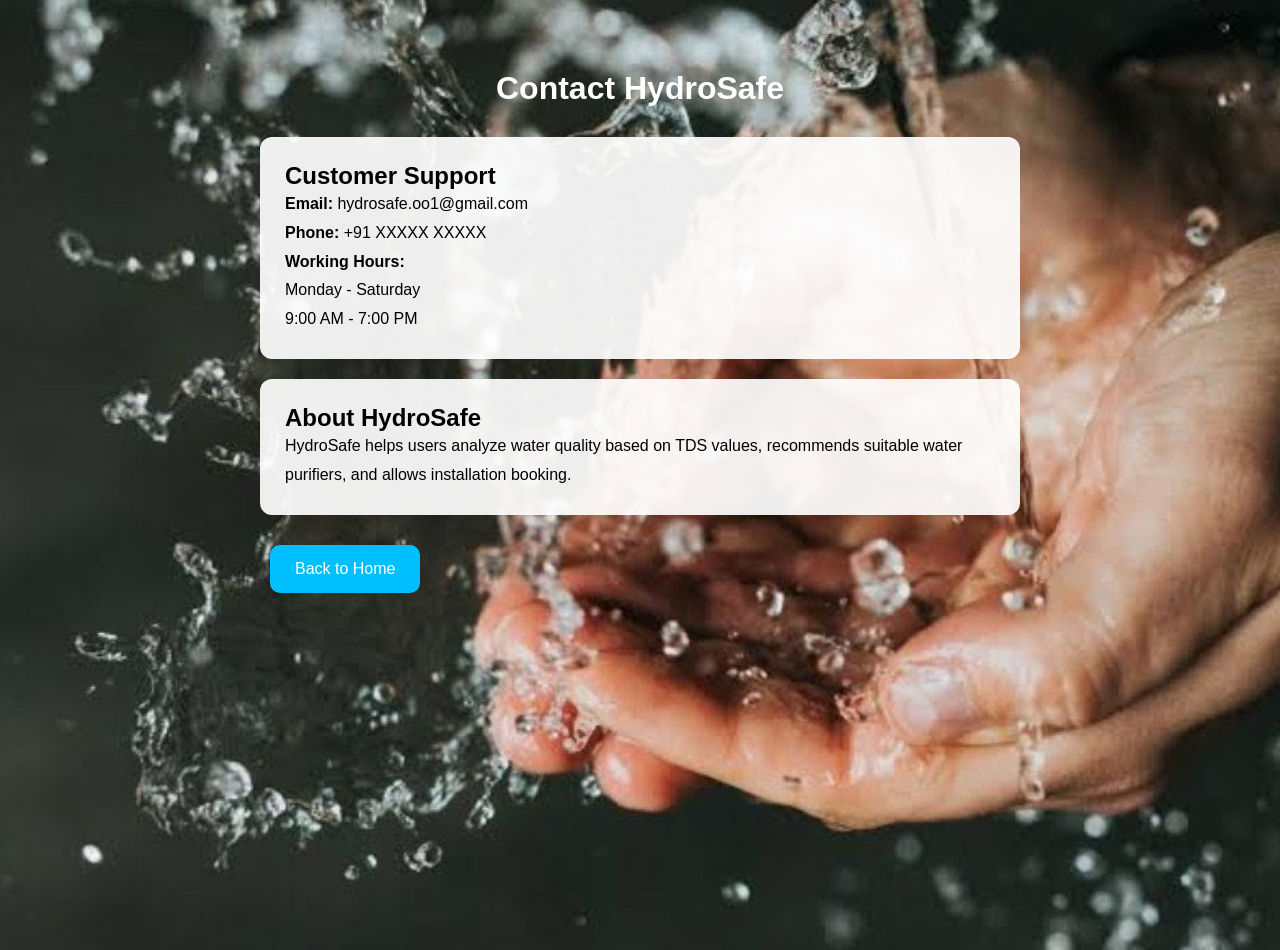
<file: contact.html>
<!DOCTYPE html>
<html>
<head>
    <title>Contact Us - HydroSafe</title>
    <link rel="stylesheet" href="style.css">
</head>
<body>

<div class="contact-container">

    <h1>Contact HydroSafe</h1>

    <div class="contact-card">

        <h2>Customer Support</h2>

        <p><strong>Email:</strong> hydrosafe.oo1@gmail.com</p>

        <p><strong>Phone:</strong> +91 XXXXX XXXXX</p>

        <p><strong>Working Hours:</strong></p>

        <p>Monday - Saturday</p>

        <p>9:00 AM - 7:00 PM</p>

    </div>

    <div class="contact-card">

        <h2>About HydroSafe</h2>

        <p>
            HydroSafe helps users analyze water quality
            based on TDS values, recommends suitable
            water purifiers, and allows installation booking.
        </p>

    </div>

    <a href="dashboard.html" class="btn">
        Back to Home
    </a>

</div>

</body>
</html>
</file>
<file: style.css>
*{
    margin:0;
    padding:0;
    box-sizing:border-box;
    font-family:Arial, sans-serif;
}

body{

    background-image:url("background.jpg");

    background-size:cover;
    background-position:center;

    min-height:100vh;
}

/* Splash Screen */

#splash{

    position:fixed;
    top:0;
    left:0;

    width:100%;
    height:100vh;

    background:black;

    display:flex;
    justify-content:center;
    align-items:center;

    z-index:9999;
}

#introVideo{
    width:100%;
    height:100%;
    object-fit:cover;
}

#mainContent{
    display:none;
}

/* Navbar */

nav{

    background:rgba(0,0,0,0.5);

    color:white;

    display:flex;
    justify-content:space-between;
    align-items:center;

    padding:20px 50px;
}

.nav-links a{

    color:white;
    text-decoration:none;

    margin-left:20px;
}

/* Hero */

.hero{

    text-align:center;

    color:white;

    padding-top:150px;
}

.hero h1{

    font-size:70px;

    text-shadow:2px 2px 10px black;
}

.hero h3{

    margin-top:20px;

    font-size:28px;
}

.hero p{

    margin-top:20px;
    font-size:20px;
}

.buttons{

    margin-top:40px;
}

.btn{

    display:inline-block;

    padding:15px 25px;

    margin:10px;

    background:#00bfff;

    color:white;

    text-decoration:none;

    border-radius:10px;

    transition:0.3s;
}

.btn:hover{

    background:#0080ff;
}
.analysis-container{
    max-width:600px;
    margin:100px auto;
    text-align:center;
    background:rgba(255,255,255,0.9);
    padding:40px;
    border-radius:15px;
}

.analysis-container h1{
    color:#0077b6;
}

.analysis-container input{
    width:250px;
    padding:12px;
    font-size:18px;
}
.guide-container{
    max-width:900px;
    margin:50px auto;
    padding:20px;
}

.guide-container h1{
    text-align:center;
    color:white;
    margin-bottom:30px;
}

.card{
    background:rgba(255,255,255,0.9);
    padding:20px;
    margin-bottom:20px;
    border-radius:12px;
}

.card h2{
    color:#0077b6;
}
.booking-container{
    max-width:700px;
    margin:50px auto;
    background:rgba(255,255,255,0.92);
    padding:30px;
    border-radius:15px;
}

.booking-container h1{
    text-align:center;
    color:#0077b6;
    margin-bottom:20px;
}

.booking-container input,
.booking-container textarea{
    width:100%;
    padding:12px;
    margin-bottom:15px;
    border:1px solid #ccc;
    border-radius:8px;
    font-size:16px;
}

.booking-container textarea{
    height:100px;
    resize:none;
}
.contact-container{
    max-width:800px;
    margin:50px auto;
    padding:20px;
}

.contact-container h1{
    text-align:center;
    color:white;
    margin-bottom:30px;
}

.contact-card{
    background:rgba(255,255,255,0.92);
    padding:25px;
    margin-bottom:20px;
    border-radius:12px;
}
.auth-container,
.dashboard-container{

    max-width:500px;
    margin:100px auto;

    background:rgba(255,255,255,0.9);

    padding:30px;

    border-radius:15px;

    text-align:center;
}

.auth-container input{

    width:100%;

    padding:12px;

    margin:10px 0;
}
.purifier-guide{
    padding:30px;
    color:white;
}

.purifier-guide h1{
    text-align:center;
    margin-bottom:30px;
}

table{
    width:100%;
    border-collapse:collapse;
    margin-bottom:30px;
    background:white;
    color:black;
}

th{
    background:#0099ff;
    color:white;
    padding:12px;
}

td{
    padding:10px;
    border:1px solid #ddd;
}

tr:hover{
    background:#f5f5f5;
}

ul{
    line-height:2;
}

p{
    line-height:1.8;
}
.dashboard-header{
    display:flex;
    justify-content:space-between;
    align-items:center;
    margin-bottom:30px;
}

.logout-btn{
    background:darkblue;
    color:white;
    border:none;
    padding:10px 20px;
    border-radius:5px;
    cursor:pointer;
    font-size:16px;
}

.logout-btn:hover{
    opacity:0.9;
}
#introVideo {
    width: 100%;
    height: 100vh;
    object-fit: contain;
    background: black;
    display: block;
}
</file>
